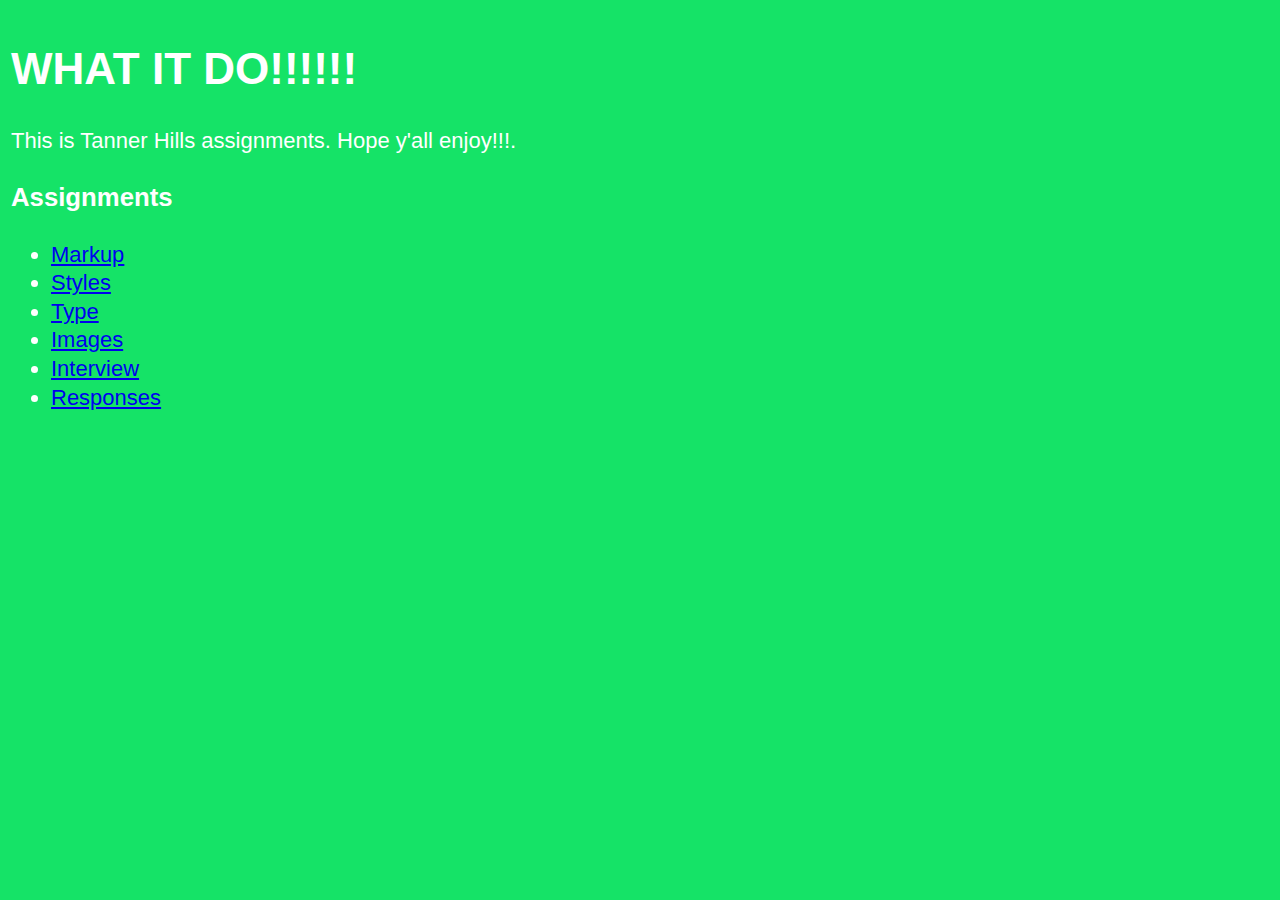
<file: index.html>
<!DOCTYPE html>
<head>
  <title>DSGN 1374</title>
  <link href="styles.css" rel="stylesheet">
</head>
<body>

  <h1>WHAT IT DO!!!!!!</h1>

  <p>This is Tanner Hills assignments. Hope y'all enjoy!!!.</p>

  <h3>Assignments</h3>
  <ul>
    <li>
      <a href="markup/index.html">Markup</a>
    </li>
    <li>
      <a href="styles/index.html">Styles</a>
    </li>
    <li>
      <a href="type/index.html">Type</a>
    </li>
    <li>
      <a href="images/index.html">Images</a>
    </li>
    <li>
      <a href="interview/index.html">Interview</a>
    </li>
    <li>
      <a href="responses/index.html">Responses</a>
    </li>
  </ul>

</body>
</file>
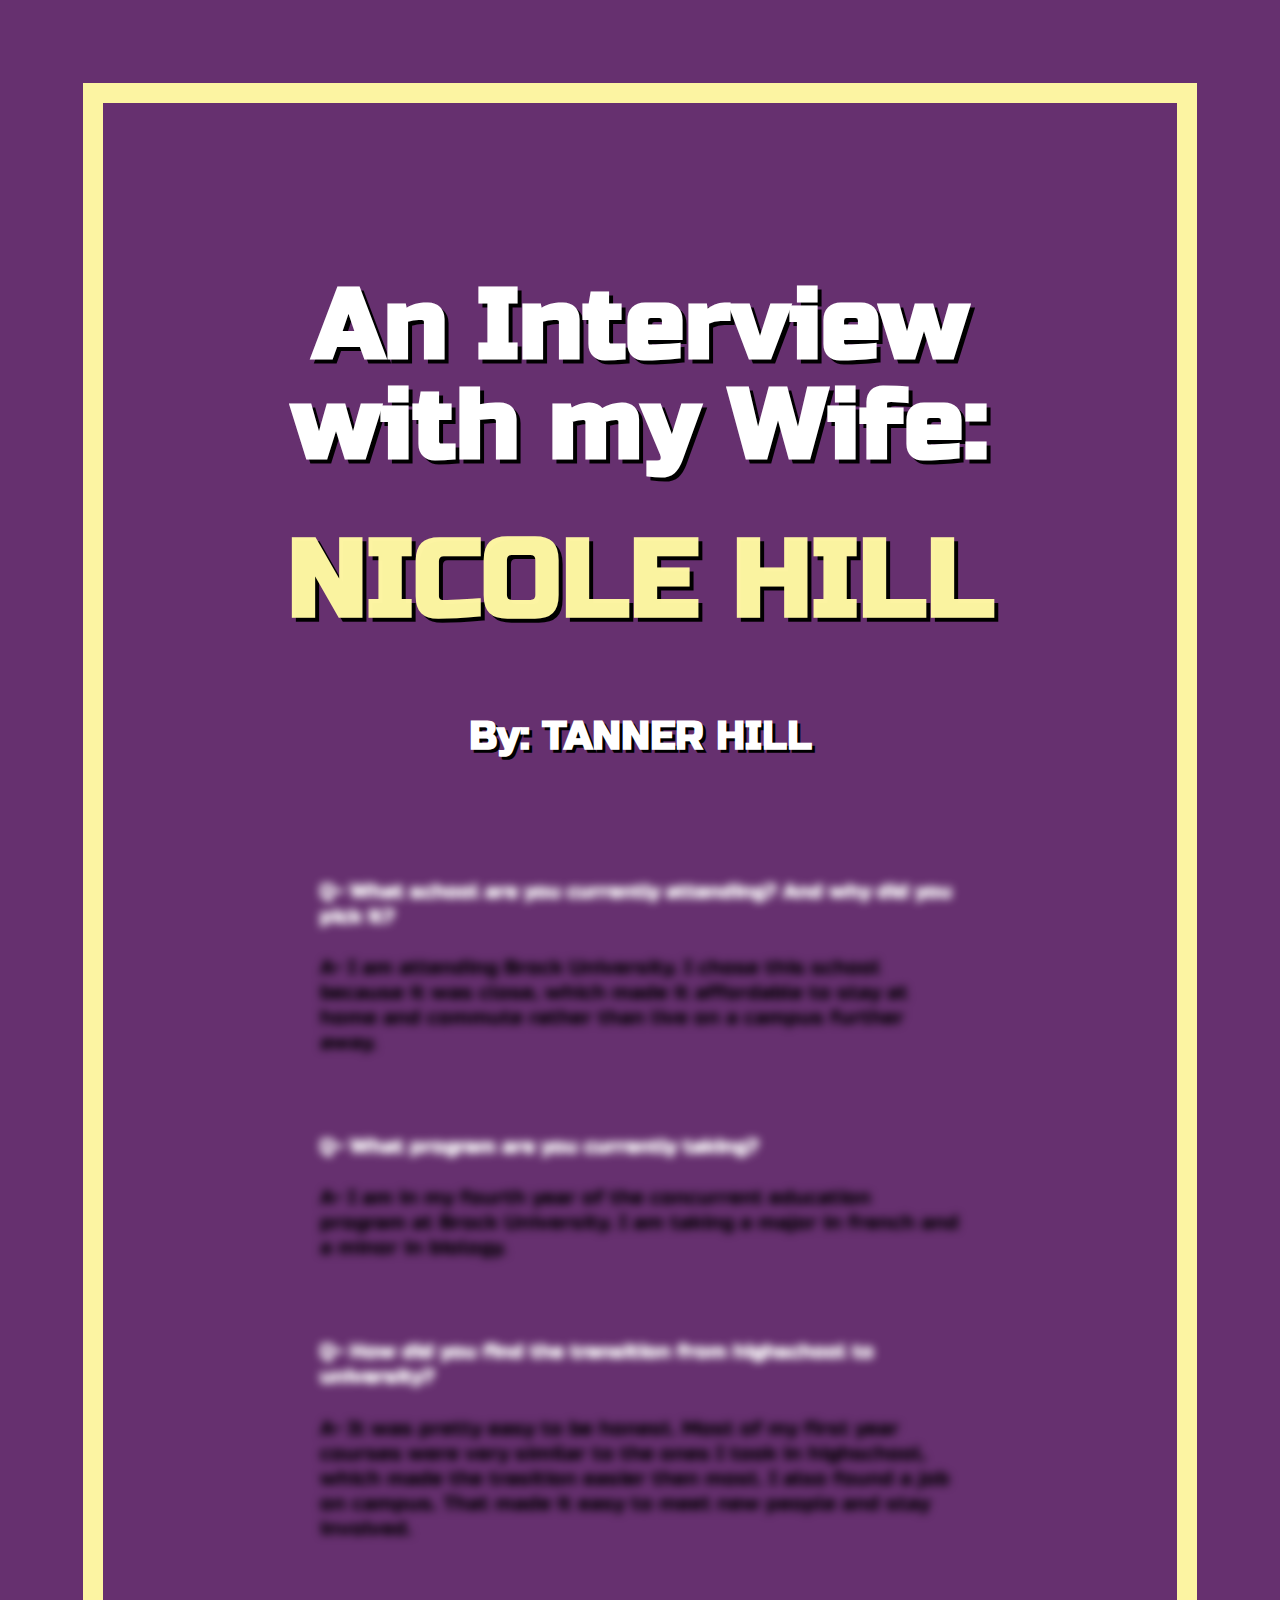
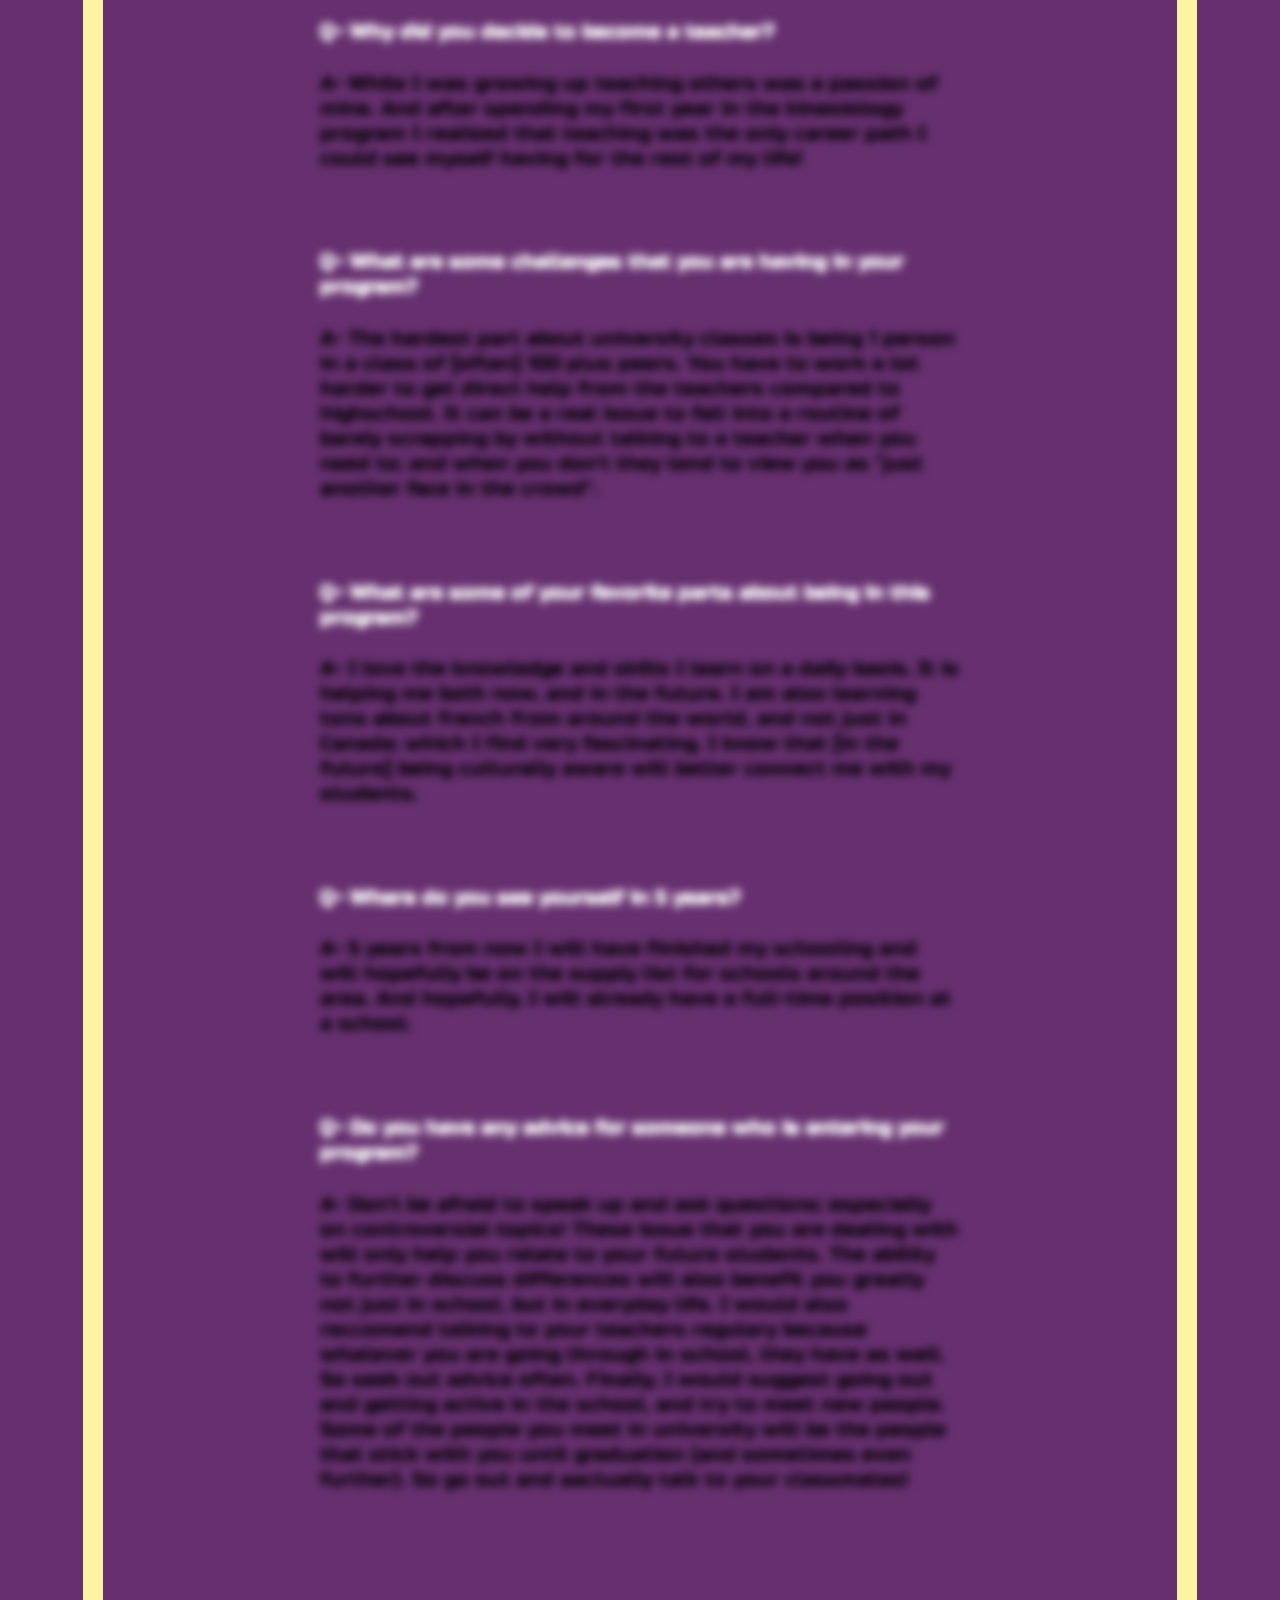
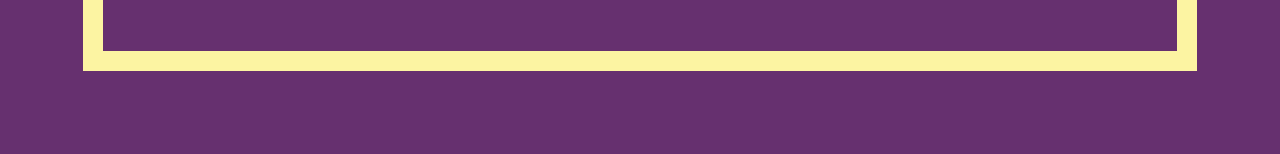
<file: interview/index.html>
<!DOCTYPE html>
<head>
	<title>Interview</title>
	<link rel="stylesheet" href="style.css">
<link href="https://fonts.googleapis.com/css2?family=Russo+One&display=swap" rel="stylesheet">
	<meta name="viewport" content="width=device-width">
</head>
<body>
	<header>
		<h1>An Interview with my Wife:</h1>
		<h2>NICOLE HILL</h2>
		<h3>By: TANNER HILL</h3>
	</header>

	<main>
		<section>
		<h4>Q- What school are you currently attending? And why did you pick it?</h4>
		<p>A- I am attending Brock University. I chose this school because it was close, which made it affordable to stay at home and commute rather than live on a campus further away.</p>
	</section>

	<section>
		<h4>Q- What program are you currently taking?</h4>
		<p>A- I am in my fourth year of the concurrent education program at Brock University. I am taking a major in french and a minor in biology. </p>
	</section>

	<section>
		<h4>Q- How did you find the transition from highschool to university?</h4>
		<p>A- It was pretty easy to be honest. Most of my first year courses were very similar to the ones I took in highschool, which made the trasition easier then most. I also found a job on campus. That made it easy to meet new people and stay involved.</p>
	</section>

	<section>
		<h4>Q- Why did you decide to become a teacher?</h4>
		<p>A- While I was growing up teaching others was a passion of mine. And after spending my first year in the kinesiology program I realized that teaching was the only career path I could see myself having for the rest of my life!</p>
	</section>

	<section>
		<h4>Q- What are some challenges that you are having in your program?</h4>
		<p>A- The hardest part about university classes is being 1 person in a class of [often] 100 plus peers. You have to work a lot harder to get direct help from the teachers compared to highschool. It can be a real issue to fall into a routine of barely scrapping by without talking to a teacher when you need to; and when you don't they tend to view you as "just another face in the crowd".</p>
	</section>

	<section>
		<h4>Q- What are some of your favorite parts about being in this program?</h4>
		<p>A- I love the knowledge and skills I learn on a daily basis. It is helping me both now, and in the future. I am also learning tons about french from around the world, and not just in Canada; which I find very fascinating. I know that [in the future] being culturally aware will better connect me with my students.</p>
	</section>

	<section>
		<h4>Q- Where do you see yourself in 5 years?</h4>
		<p>A- 5 years from now I will have finished my schooling and will hopefully be on the supply list for schools around the area. And hopefully, I will already have a full-time position at a school.</p>
	</section>

	<section>
		<h4>Q- Do you have any advice for someone who is entering your program?</h4>
		<p>A- Don't be afraid to speak up and ask questions; especially on controversial topics! These issue that you are dealing with will only help you relate to your future students. The ability to further discuss differences will also benefit you greatly not just in school, but in everyday life. I would also reccomend talking to your teachers regulary because whatever you are going through in school, they have as well. So seek out advice often. Finally, I would suggest going out and getting active in the school, and try to meet new people. Some of the people you meet in university will be the people that stick with you until graduation (and sometimes even further). So go out and aactually talk to your classmates!</p>
	</section>
	
		

	</main>
</body>
</file>
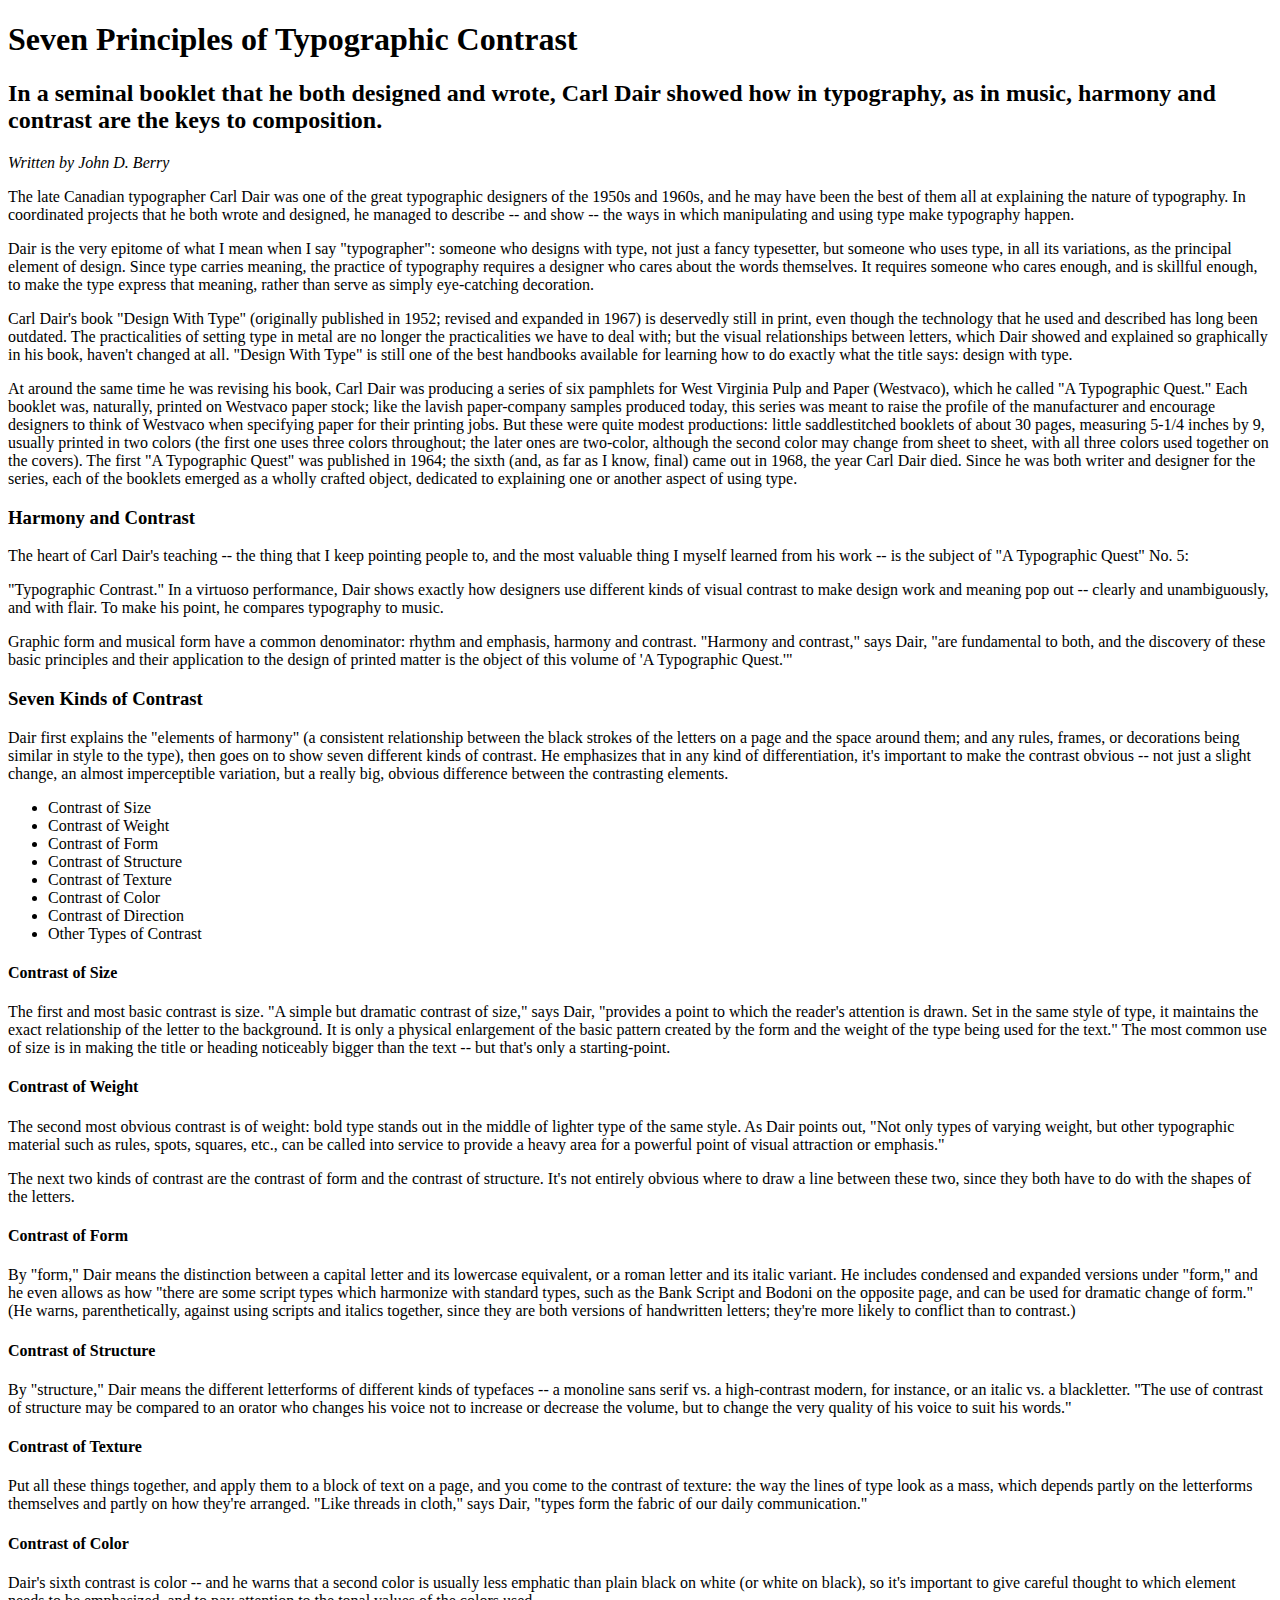
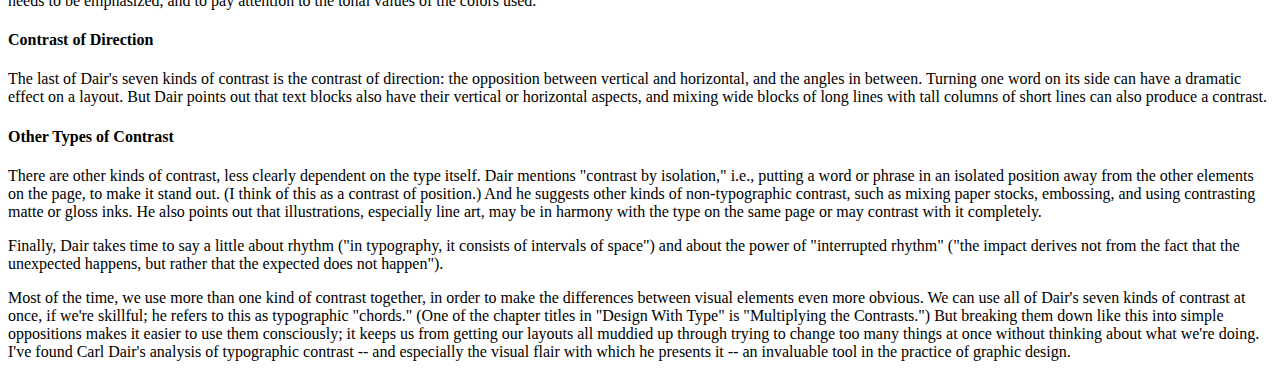
<file: markup/index.html>
<!DOCTYPE html>
<head>
	<title>Seven Principles of Typographic Contrast</title>
</head>
<body>

<h1>Seven Principles of Typographic Contrast</h1>

<h2>In a seminal booklet that he both designed and wrote, Carl Dair showed how in typography, as in music, harmony and contrast are the keys to composition.</h2>

<em>Written by John D. Berry</em>

<p>The late Canadian typographer Carl Dair was one of the great typographic designers of the 1950s and 1960s, and he may have been the best of them all at explaining the nature of typography. In coordinated projects that he both wrote and designed, he managed to describe -- and show -- the ways in which manipulating and using type make typography happen.</p>

<p>Dair is the very epitome of what I mean when I say "typographer": someone who designs with type, not just a fancy typesetter, but someone who uses type, in all its variations, as the principal element of design. Since type carries meaning, the practice of typography requires a designer who cares about the words themselves. It requires someone who cares enough, and is skillful enough, to make the type express that meaning, rather than serve as simply eye-catching decoration.</p>

<p>Carl Dair's book "Design With Type" (originally published in 1952; revised and expanded in 1967) is deservedly still in print, even though the technology that he used and described has long been outdated. The practicalities of setting type in metal are no longer the practicalities we have to deal with; but the visual relationships between letters, which Dair showed and explained so graphically in his book, haven't changed at all. "Design With Type" is still one of the best handbooks available for learning how to do exactly what the title says: design with type.</p>

<p>At around the same time he was revising his book, Carl Dair was producing a series of six pamphlets for West Virginia Pulp and Paper (Westvaco), which he called "A Typographic Quest." Each booklet was, naturally, printed on Westvaco paper stock; like the lavish paper-company samples produced today, this series was meant to raise the profile of the manufacturer and encourage designers to think of Westvaco when specifying paper for their printing jobs. But these were quite modest productions: little saddlestitched booklets of about 30 pages, measuring 5-1/4 inches by 9, usually printed in two colors (the first one uses three colors throughout; the later ones are two-color, although the second color may change from sheet to sheet, with all three colors used together on the covers). The first "A Typographic Quest" was published in 1964; the sixth (and, as far as I know, final) came out in 1968, the year Carl Dair died. Since he was both writer and designer for the series, each of the booklets emerged as a wholly crafted object, dedicated to explaining one or another aspect of using type.</p>

<p><h3>Harmony and Contrast</h3></p>

<p>The heart of Carl Dair's teaching -- the thing that I keep pointing people to, and the most valuable thing I myself learned from his work -- is the subject of "A Typographic Quest" No. 5: </p>

<p>"Typographic Contrast." In a virtuoso performance, Dair shows exactly how designers use different kinds of visual contrast to make design work and meaning pop out -- clearly and unambiguously, and with flair. To make his point, he compares typography to music.</p>

<p>Graphic form and musical form have a common denominator: rhythm and emphasis, harmony and contrast. "Harmony and contrast," says Dair, "are fundamental to both, and the discovery of these basic principles and their application to the design of printed matter is the object of this volume of 'A Typographic Quest.'"</p>

<p><h3>Seven Kinds of Contrast</h3></p>

<p>Dair first explains the "elements of harmony" (a consistent relationship between the black strokes of the letters on a page and the space around them; and any rules, frames, or decorations being similar in style to the type), then goes on to show seven different kinds of contrast. He emphasizes that in any kind of differentiation, it's important to make the contrast obvious -- not just a slight change, an almost imperceptible variation, but a really big, obvious difference between the contrasting elements.</p>

<ul>
<p><li>Contrast of Size</li>
<li>Contrast of Weight</li>
<li>Contrast of Form</li>
<li>Contrast of Structure</li>
<li>Contrast of Texture</li>
<li>Contrast of Color</li>
<li>Contrast of Direction</li>
<li>Other Types of Contrast</li></p>
</ul>

<p><h4>Contrast of Size</h4></p>

<p>The first and most basic contrast is size. "A simple but dramatic contrast of size," says Dair, "provides a point to which the reader's attention is drawn. Set in the same style of type, it maintains the exact relationship of the letter to the background. It is only a physical enlargement of the basic pattern created by the form and the weight of the type being used for the text." The most common use of size is in making the title or heading noticeably bigger than the text -- but that's only a starting-point.</p>

<p><h4>Contrast of Weight</h4></p>

<p>The second most obvious contrast is of weight: bold type stands out in the middle of lighter type of the same style. As Dair points out, "Not only types of varying weight, but other typographic material such as rules, spots, squares, etc., can be called into service to provide a heavy area for a powerful point of visual attraction or emphasis."</p>

<p>The next two kinds of contrast are the contrast of form and the contrast of structure. It's not entirely obvious where to draw a line between these two, since they both have to do with the shapes of the letters.</p>

<p><h4>Contrast of Form</h4></p>

<p>By "form," Dair means the distinction between a capital letter and its lowercase equivalent, or a roman letter and its italic variant. He includes condensed and expanded versions under "form," and he even allows as how "there are some script types which harmonize with standard types, such as the Bank Script and Bodoni on the opposite page, and can be used for dramatic change of form." (He warns, parenthetically, against using scripts and italics together, since they are both versions of handwritten letters; they're more likely to conflict than to contrast.)</p>

<p><h4>Contrast of Structure</h4></p>

<p>By "structure," Dair means the different letterforms of different kinds of typefaces -- a monoline sans serif vs. a high-contrast modern, for instance, or an italic vs. a blackletter. "The use of contrast of structure may be compared to an orator who changes his voice not to increase or decrease the volume, but to change the very quality of his voice to suit his words."</p>

<p><h4>Contrast of Texture</h4></p>

<p>Put all these things together, and apply them to a block of text on a page, and you come to the contrast of texture: the way the lines of type look as a mass, which depends partly on the letterforms themselves and partly on how they're arranged. "Like threads in cloth," says Dair, "types form the fabric of our daily communication."</p>

<p><h4>Contrast of Color</h4></p>

<p>Dair's sixth contrast is color -- and he warns that a second color is usually less emphatic than plain black on white (or white on black), so it's important to give careful thought to which element needs to be emphasized, and to pay attention to the tonal values of the colors used.</p>

<p><h4>Contrast of Direction</h4></p>

<p>The last of Dair's seven kinds of contrast is the contrast of direction: the opposition between vertical and horizontal, and the angles in between. Turning one word on its side can have a dramatic effect on a layout. But Dair points out that text blocks also have their vertical or horizontal aspects, and mixing wide blocks of long lines with tall columns of short lines can also produce a contrast.</p>

<p><h4>Other Types of Contrast</h4></p>

<p>There are other kinds of contrast, less clearly dependent on the type itself. Dair mentions "contrast by isolation," i.e., putting a word or phrase in an isolated position away from the other elements on the page, to make it stand out. (I think of this as a contrast of position.) And he suggests other kinds of non-typographic contrast, such as mixing paper stocks, embossing, and using contrasting matte or gloss inks. He also points out that illustrations, especially line art, may be in harmony with the type on the same page or may contrast with it completely.</p>

<p>Finally, Dair takes time to say a little about rhythm ("in typography, it consists of intervals of space") and about the power of "interrupted rhythm" ("the impact derives not from the fact that the unexpected happens, but rather that the expected does not happen").</p>

<p>Most of the time, we use more than one kind of contrast together, in order to make the differences between visual elements even more obvious. We can use all of Dair's seven kinds of contrast at once, if we're skillful; he refers to this as typographic "chords." (One of the chapter titles in "Design With Type" is "Multiplying the Contrasts.") But breaking them down like this into simple oppositions makes it easier to use them consciously; it keeps us from getting our layouts all muddied up through trying to change too many things at once without thinking about what we're doing. I've found Carl Dair's analysis of typographic contrast -- and especially the visual flair with which he presents it -- an invaluable tool in the practice of graphic design.</p>

</body>
</file>
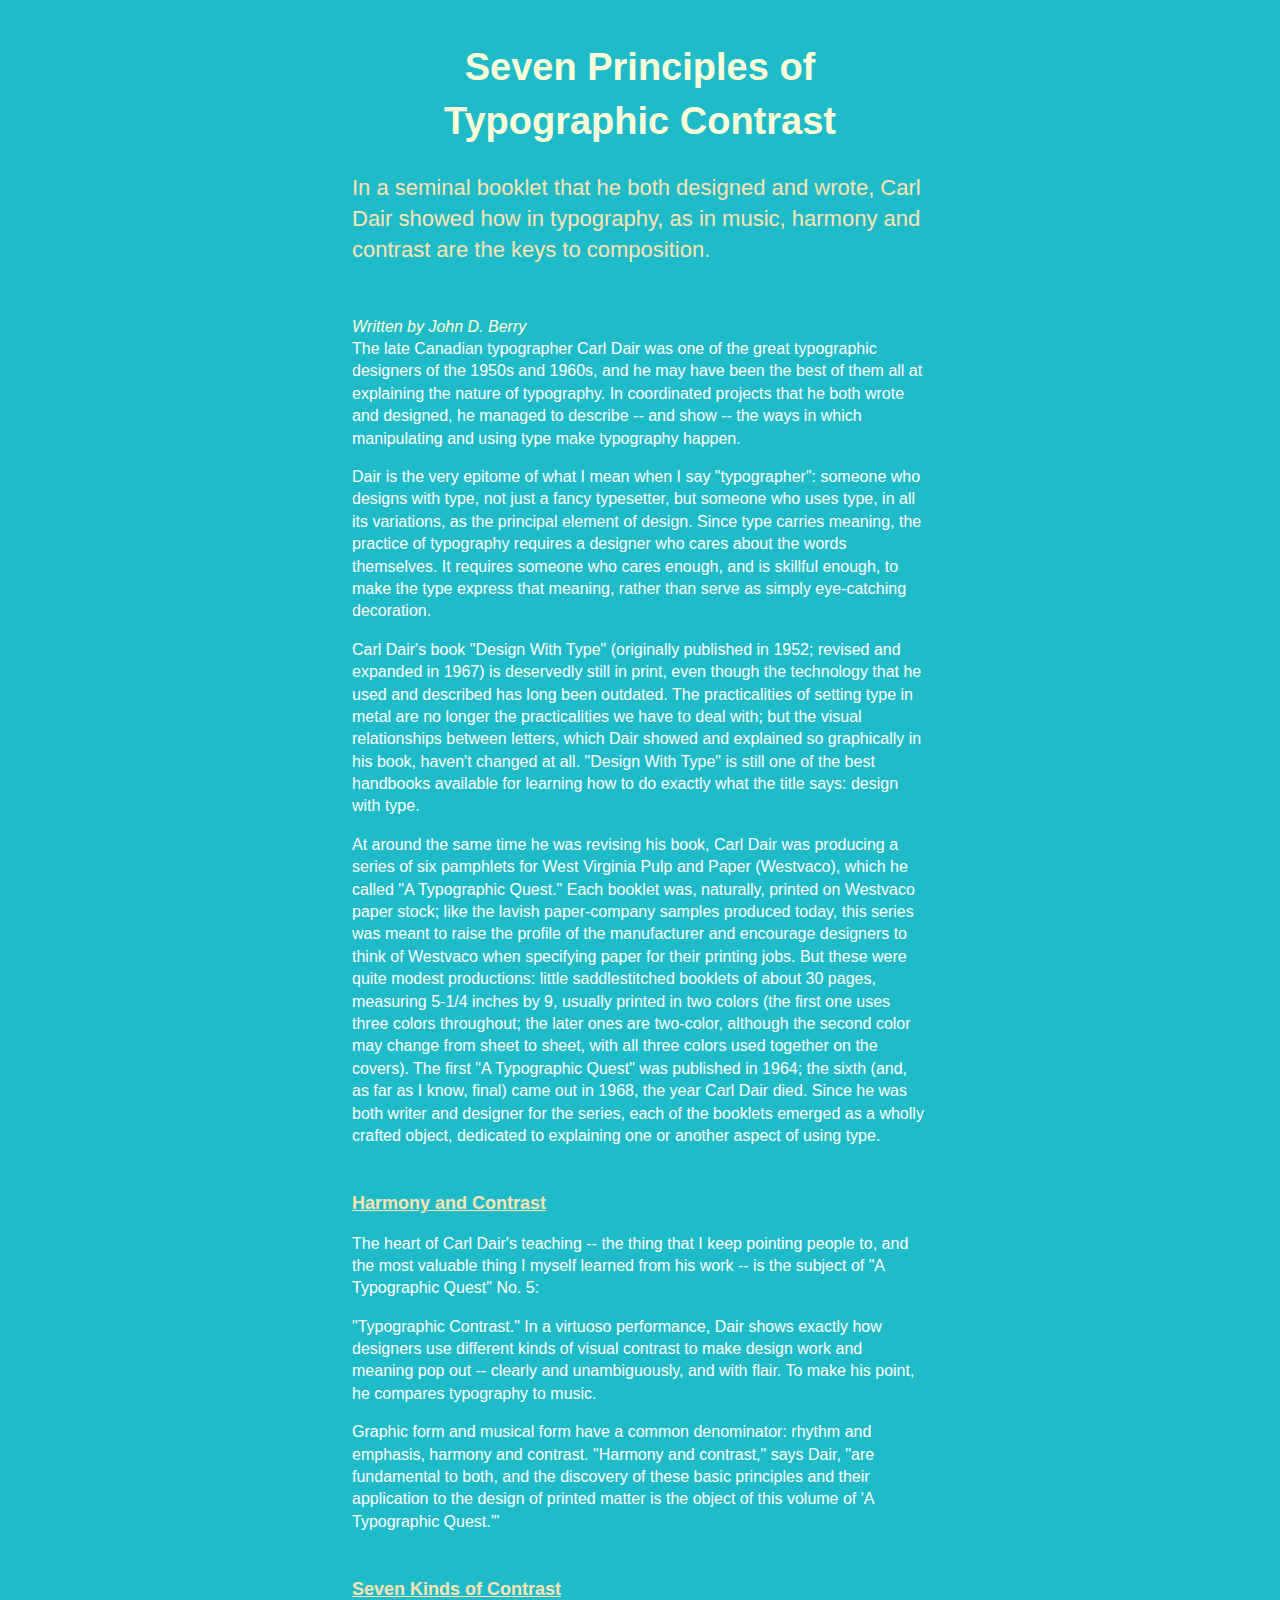
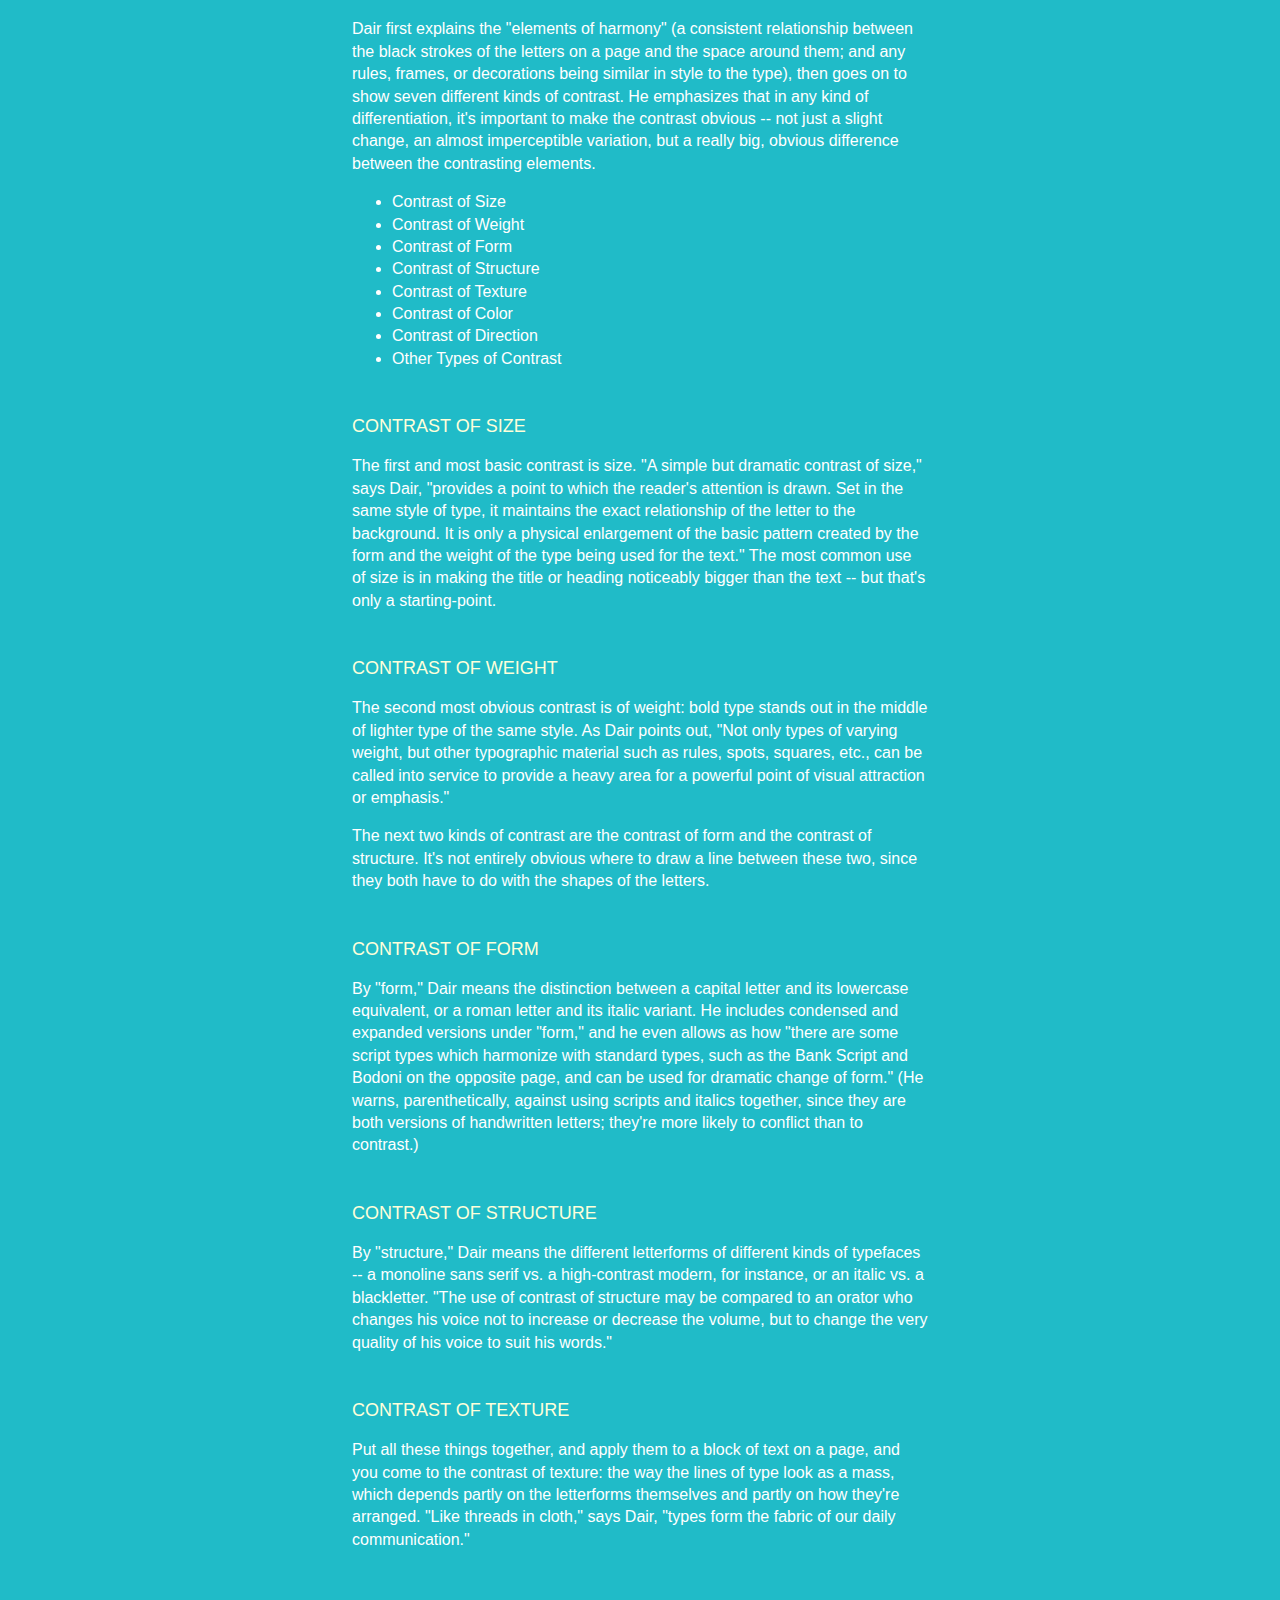
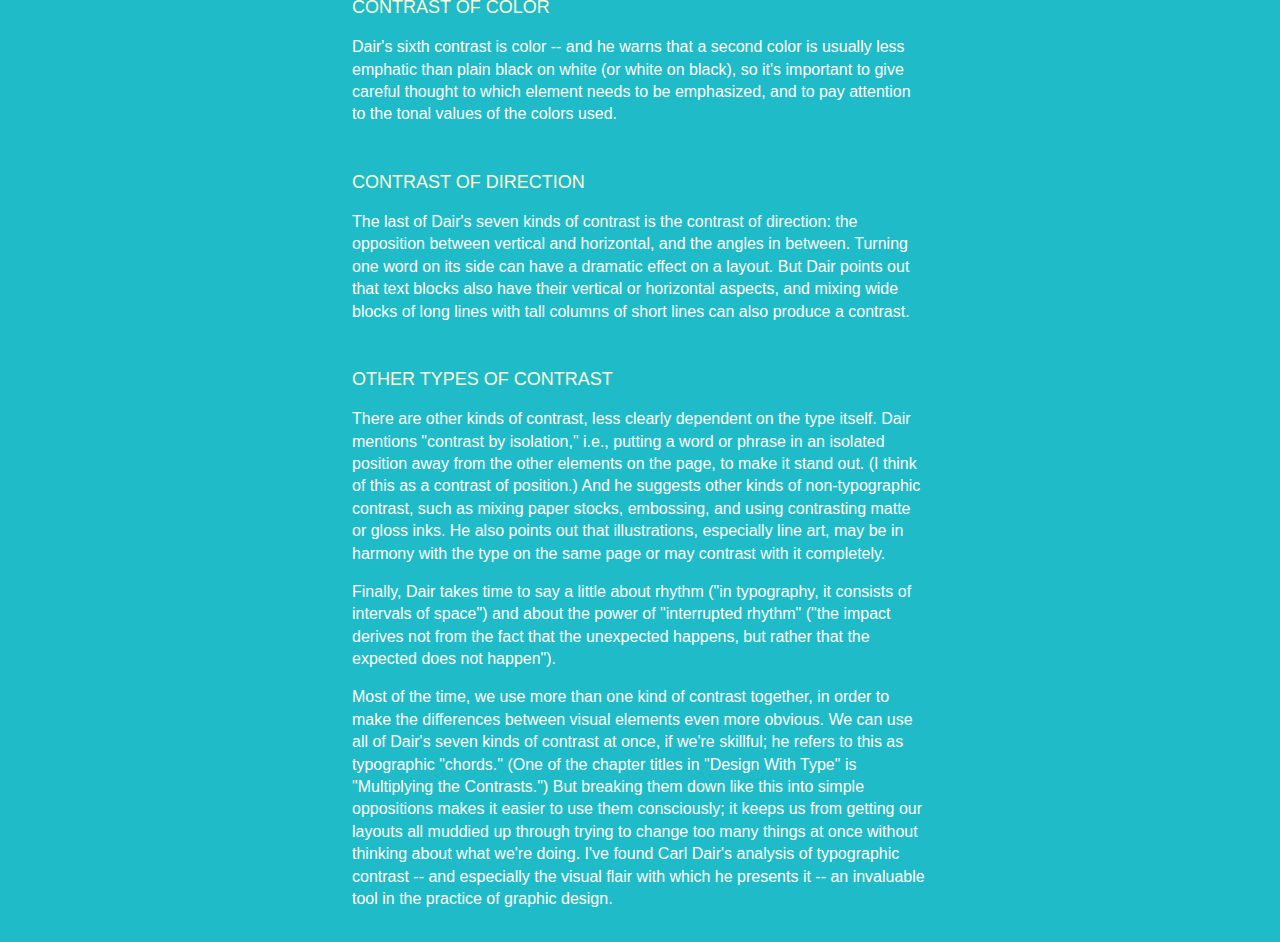
<file: styles/index.html>
<!DOCTYPE html>
<head>
	<title>Seven Principles of Typographic Contrast</title>
	<link rel="stylesheet" href="style.css">
</head>
<body>

<h1>Seven Principles of Typographic Contrast</h1>

<h2>In a seminal booklet that he both designed and wrote, Carl Dair showed how in typography, as in music, harmony and contrast are the keys to composition.</h2>

<em>Written by John D. Berry</em>

<p>The late Canadian typographer Carl Dair was one of the great typographic designers of the 1950s and 1960s, and he may have been the best of them all at explaining the nature of typography. In coordinated projects that he both wrote and designed, he managed to describe -- and show -- the ways in which manipulating and using type make typography happen.</p>

<p>Dair is the very epitome of what I mean when I say "typographer": someone who designs with type, not just a fancy typesetter, but someone who uses type, in all its variations, as the principal element of design. Since type carries meaning, the practice of typography requires a designer who cares about the words themselves. It requires someone who cares enough, and is skillful enough, to make the type express that meaning, rather than serve as simply eye-catching decoration.</p>

<p>Carl Dair's book "Design With Type" (originally published in 1952; revised and expanded in 1967) is deservedly still in print, even though the technology that he used and described has long been outdated. The practicalities of setting type in metal are no longer the practicalities we have to deal with; but the visual relationships between letters, which Dair showed and explained so graphically in his book, haven't changed at all. "Design With Type" is still one of the best handbooks available for learning how to do exactly what the title says: design with type.</p>

<p>At around the same time he was revising his book, Carl Dair was producing a series of six pamphlets for West Virginia Pulp and Paper (Westvaco), which he called "A Typographic Quest." Each booklet was, naturally, printed on Westvaco paper stock; like the lavish paper-company samples produced today, this series was meant to raise the profile of the manufacturer and encourage designers to think of Westvaco when specifying paper for their printing jobs. But these were quite modest productions: little saddlestitched booklets of about 30 pages, measuring 5-1/4 inches by 9, usually printed in two colors (the first one uses three colors throughout; the later ones are two-color, although the second color may change from sheet to sheet, with all three colors used together on the covers). The first "A Typographic Quest" was published in 1964; the sixth (and, as far as I know, final) came out in 1968, the year Carl Dair died. Since he was both writer and designer for the series, each of the booklets emerged as a wholly crafted object, dedicated to explaining one or another aspect of using type.</p>

<p><h3>Harmony and Contrast</h3></p>

<p>The heart of Carl Dair's teaching -- the thing that I keep pointing people to, and the most valuable thing I myself learned from his work -- is the subject of "A Typographic Quest" No. 5: </p>

<p>"Typographic Contrast." In a virtuoso performance, Dair shows exactly how designers use different kinds of visual contrast to make design work and meaning pop out -- clearly and unambiguously, and with flair. To make his point, he compares typography to music.</p>

<p>Graphic form and musical form have a common denominator: rhythm and emphasis, harmony and contrast. "Harmony and contrast," says Dair, "are fundamental to both, and the discovery of these basic principles and their application to the design of printed matter is the object of this volume of 'A Typographic Quest.'"</p>

<p><h3>Seven Kinds of Contrast</h3></p>

<p>Dair first explains the "elements of harmony" (a consistent relationship between the black strokes of the letters on a page and the space around them; and any rules, frames, or decorations being similar in style to the type), then goes on to show seven different kinds of contrast. He emphasizes that in any kind of differentiation, it's important to make the contrast obvious -- not just a slight change, an almost imperceptible variation, but a really big, obvious difference between the contrasting elements.</p>

<ul>
<p><li>Contrast of Size</li>
<li>Contrast of Weight</li>
<li>Contrast of Form</li>
<li>Contrast of Structure</li>
<li>Contrast of Texture</li>
<li>Contrast of Color</li>
<li>Contrast of Direction</li>
<li>Other Types of Contrast</li></p>
</ul>

<p><h4>Contrast of Size</h4></p>

<p>The first and most basic contrast is size. "A simple but dramatic contrast of size," says Dair, "provides a point to which the reader's attention is drawn. Set in the same style of type, it maintains the exact relationship of the letter to the background. It is only a physical enlargement of the basic pattern created by the form and the weight of the type being used for the text." The most common use of size is in making the title or heading noticeably bigger than the text -- but that's only a starting-point.</p>

<p><h4>Contrast of Weight</h4></p>

<p>The second most obvious contrast is of weight: bold type stands out in the middle of lighter type of the same style. As Dair points out, "Not only types of varying weight, but other typographic material such as rules, spots, squares, etc., can be called into service to provide a heavy area for a powerful point of visual attraction or emphasis."</p>

<p>The next two kinds of contrast are the contrast of form and the contrast of structure. It's not entirely obvious where to draw a line between these two, since they both have to do with the shapes of the letters.</p>

<p><h4>Contrast of Form</h4></p>

<p>By "form," Dair means the distinction between a capital letter and its lowercase equivalent, or a roman letter and its italic variant. He includes condensed and expanded versions under "form," and he even allows as how "there are some script types which harmonize with standard types, such as the Bank Script and Bodoni on the opposite page, and can be used for dramatic change of form." (He warns, parenthetically, against using scripts and italics together, since they are both versions of handwritten letters; they're more likely to conflict than to contrast.)</p>

<p><h4>Contrast of Structure</h4></p>

<p>By "structure," Dair means the different letterforms of different kinds of typefaces -- a monoline sans serif vs. a high-contrast modern, for instance, or an italic vs. a blackletter. "The use of contrast of structure may be compared to an orator who changes his voice not to increase or decrease the volume, but to change the very quality of his voice to suit his words."</p>

<p><h4>Contrast of Texture</h4></p>

<p>Put all these things together, and apply them to a block of text on a page, and you come to the contrast of texture: the way the lines of type look as a mass, which depends partly on the letterforms themselves and partly on how they're arranged. "Like threads in cloth," says Dair, "types form the fabric of our daily communication."</p>

<p><h4>Contrast of Color</h4></p>

<p>Dair's sixth contrast is color -- and he warns that a second color is usually less emphatic than plain black on white (or white on black), so it's important to give careful thought to which element needs to be emphasized, and to pay attention to the tonal values of the colors used.</p>

<p><h4>Contrast of Direction</h4></p>

<p>The last of Dair's seven kinds of contrast is the contrast of direction: the opposition between vertical and horizontal, and the angles in between. Turning one word on its side can have a dramatic effect on a layout. But Dair points out that text blocks also have their vertical or horizontal aspects, and mixing wide blocks of long lines with tall columns of short lines can also produce a contrast.</p>

<p><h4>Other Types of Contrast</h4></p>

<p>There are other kinds of contrast, less clearly dependent on the type itself. Dair mentions "contrast by isolation," i.e., putting a word or phrase in an isolated position away from the other elements on the page, to make it stand out. (I think of this as a contrast of position.) And he suggests other kinds of non-typographic contrast, such as mixing paper stocks, embossing, and using contrasting matte or gloss inks. He also points out that illustrations, especially line art, may be in harmony with the type on the same page or may contrast with it completely.</p>

<p>Finally, Dair takes time to say a little about rhythm ("in typography, it consists of intervals of space") and about the power of "interrupted rhythm" ("the impact derives not from the fact that the unexpected happens, but rather that the expected does not happen").</p>

<p>Most of the time, we use more than one kind of contrast together, in order to make the differences between visual elements even more obvious. We can use all of Dair's seven kinds of contrast at once, if we're skillful; he refers to this as typographic "chords." (One of the chapter titles in "Design With Type" is "Multiplying the Contrasts.") But breaking them down like this into simple oppositions makes it easier to use them consciously; it keeps us from getting our layouts all muddied up through trying to change too many things at once without thinking about what we're doing. I've found Carl Dair's analysis of typographic contrast -- and especially the visual flair with which he presents it -- an invaluable tool in the practice of graphic design.</p>

</body>
</file>
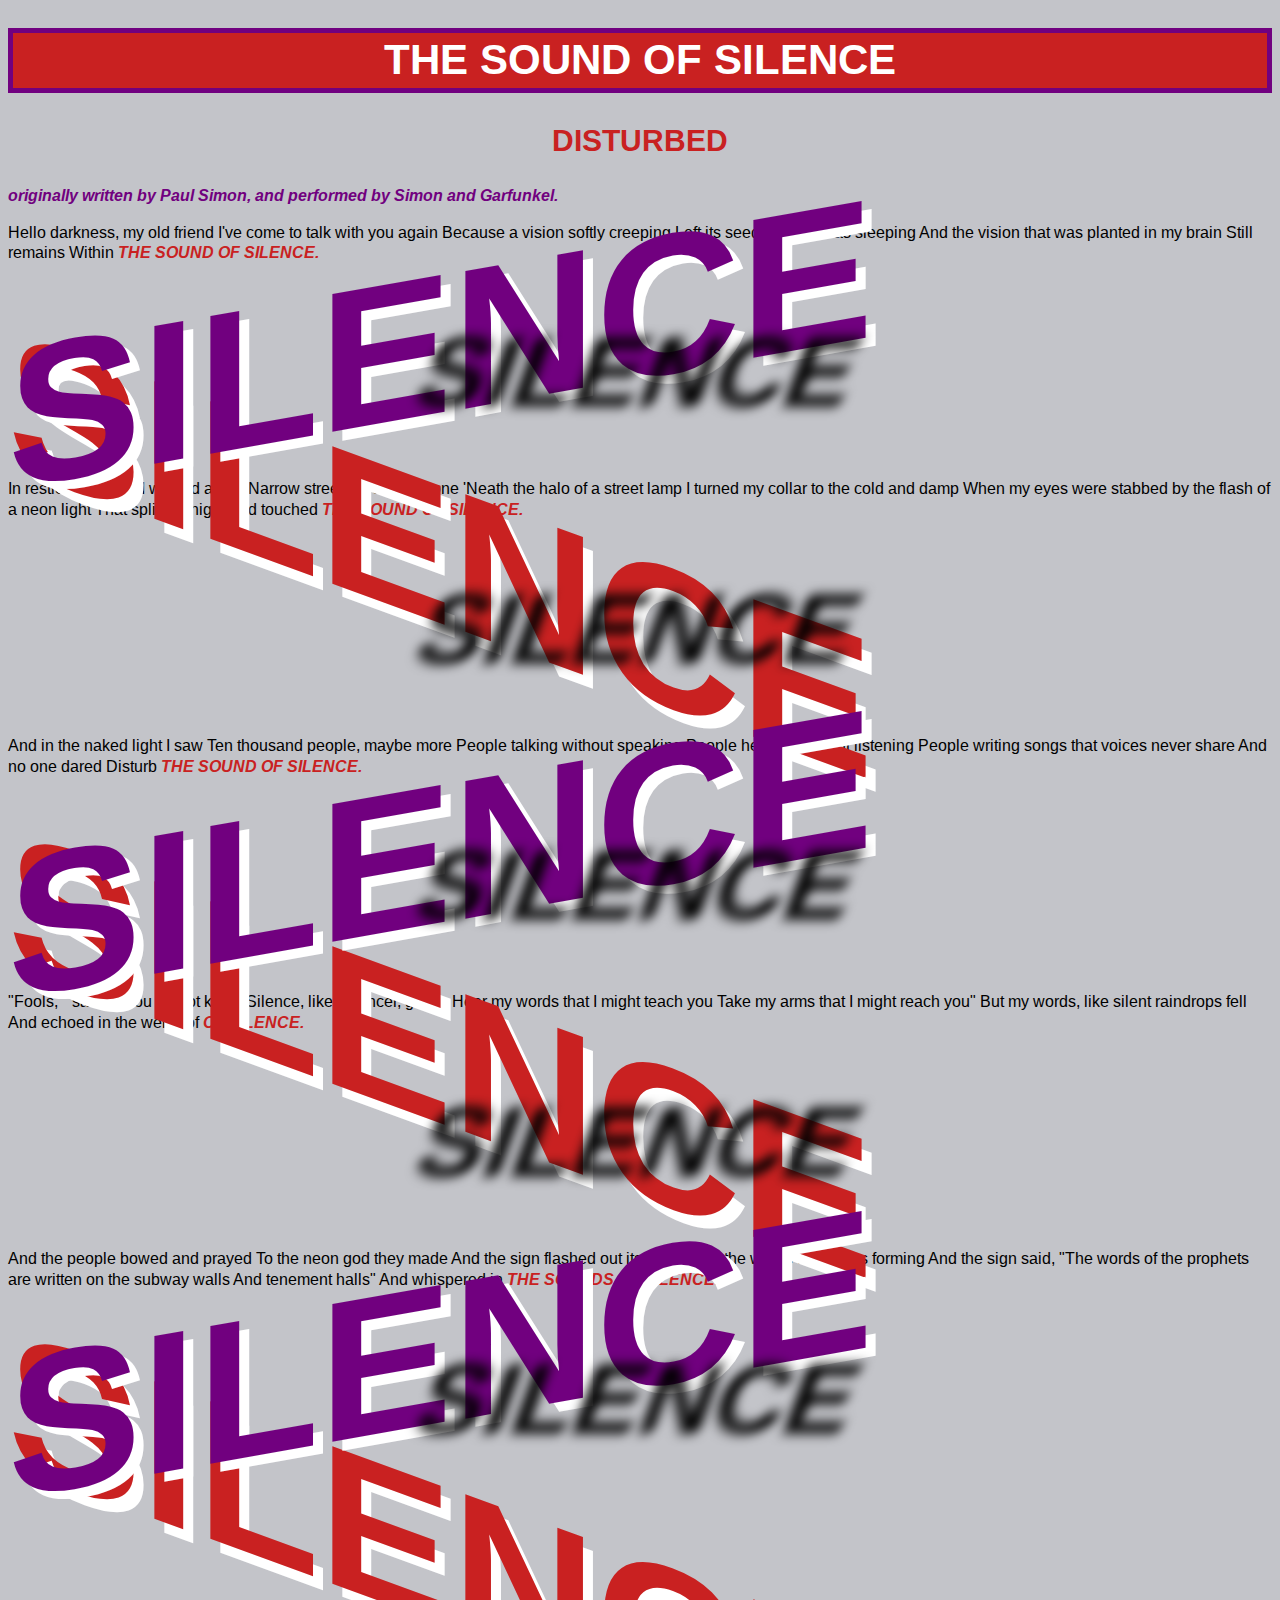
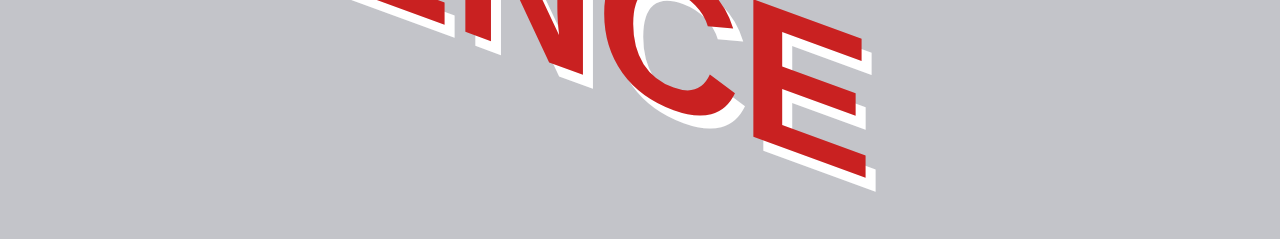
<file: type/index.html>
<!DOCTYPE html>
<head>
	<title>Type</title>
	<link rel="stylesheet" href="styles.css">
	<link href="https://fonts.googleapis.com/css2?family=Arimo:ital,wght@0,400;0,700;1,400;1,700&display=swap" rel="stylesheet">
</head>
<body>

		<h1>THE SOUND OF SILENCE</h1>

		<h2>DISTURBED</h2>

		<em>originally written by Paul Simon, and performed by Simon and Garfunkel.</em>
	<main>
		<h class="letter-1"> SILENCE </h>
		<h class="letter-2"> SILENCE </h>
		<h class="letter-3"> SILENCE </h>
		<h class="letter-4"> SILENCE </h>
		<h class="letter-5"> SILENCE </h>
		<h class="letter-6"> SILENCE </h>

		<p>Hello darkness, my old friend
I've come to talk with you again
Because a vision softly creeping
Left its seeds while I was sleeping
And the vision that was planted in my brain
Still remains
Within <span class="new-color">THE SOUND OF SILENCE.</p>
	<h3>SILENCE</h3>

		<p>In restless dreams I walked alone
Narrow streets of cobblestone
'Neath the halo of a street lamp
I turned my collar to the cold and damp
When my eyes were stabbed by the flash of a neon light
That split the night
And touched <span class="new-color">THE SOUND OF SILENCE.</p>
<h3>SILENCE</h3>
		<p>And in the naked light I saw
Ten thousand people, maybe more
People talking without speaking
People hearing without listening
People writing songs that voices never share
And no one dared
Disturb <span class="new-color">THE SOUND OF SILENCE.</span></p>
<h3>SILENCE</h3>

		<p>"Fools, " said I, "You do not know
Silence, like a cancer, grows
Hear my words that I might teach you
Take my arms that I might reach you"
But my words, like silent raindrops fell
And echoed in the wells, of <span class="new-color">OF SILENCE.<p>
	<h3>SILENCE</h3>

		<p>And the people bowed and prayed
To the neon god they made
And the sign flashed out its warning
In the words that it was forming
And the sign said, "The words of the prophets are written on the subway walls
And tenement halls"
And whispered in <span class="new-color">THE SOUNDS OF SILENCE.<p>

		<h3>SILENCE</h3>

	</main>
</body>
</file>
<file: styles.css>
* {
  box-sizing: border-box;
}
body {
  font-size: 22px;
  font-weight: normal;
  line-height: 1.3;
  max-width: 100%;
  margin: 0;
  padding: 0.5em;
  background: #15e367;
  color: white;
  font-family: helvetica, arial, roboto, sans-serif;
}
</file>
<file: interview/style.css>
/* Interview */

* {
	box-sizing: border-box;
}

body {
	background-color: #66306f;
	color: black;
	font-family: 'Russo One', sans-serif, Helvetica, Arial, sans-serif; 
	font-weight: normal;
	line-height: 1.25;
	font-size: 16px;
	margin: 0.25em;
	border: 20px solid #fff8a3fa;
    margin: 83px;
    padding: 123px;
}
section {
    max-width: 40em;
    margin: 0 auto;
    padding: 1em 0;
	transition: all 0.7s ease;
	transform: scale(1);
    filter: blur(4px);
}
section:hover {
	transform: scale(1.5);
	filter: blur(0px);
}
section h4 {
	transition: all 0.7s ease;
}
section p {
	transition: all 0.7s ease;
}
section h4:hover {
	color: #fff8a3fa;
}
section p:hover {
	color: #fff8a3fa;
}
h1 {
	color: white; 
	font-size: 100px;
	text-align: center;
	line-height: 1;
	max-width: 40em;
    margin: 0 auto;
    padding: .5em 0;
    text-shadow: 4px 4px black;

}
h2 {
	color: #fff8a3fa;
	font-size: 110px;
	text-align: center;
	line-height: 1;
	max-width: 40em;
    margin: 0 auto;
    padding: 0em 0;
    text-shadow: 4px 4px black;
    transition: all 0.7s ease;
    transform: scale(1);
}
h2:hover {
	transform: scale(1.28);
	color: #ff469cd4;
	text-shadow: 3px 3px white;
}
h3 {
	color: white;
	font-size: 40px;
	text-decoration: none;
	text-align: center;
	line-height: 1;
	max-width: 40em;
    margin: 0 auto;
    padding: 2em 0;
    text-shadow: 3px 3px black;
    transition: all .7s ease;
    transform: scale(1);
}
h3:hover {
	color: #fff8a3fa;
	transform: scale(1.28);
	text-decoration: underline;
}
h4 {
	color: white;
	font-size: 20px;
}
p {
	color: black;
	font-size: 20px;
}
</file>
<file: styles/style.css>
body {
	background-color: #04b3c1e3;
	color: white;
	font-family: Helvetica, Arial, sans-serif;
	font-weight: normal;
	line-height: 1.4;
	font-size: 16px;
	max-width: 36em;
	margin-right: auto;
	margin-left: auto;
	padding: 8px;
}

h1 {
    text-align: center;
    font-weight: bold;
    font-size: 38px;
    color: #feffda;
}

h2 {
	color: #ffe4b2;
	font-size: 22px;
	font-weight: normal;
	margin-bottom: 50px;
}

h3 {
	font-size: 18px;
	font-weight: bold;
	color: #ffe4b2;
	text-decoration: underline;
	margin-bottom: 4px;
	margin-top: 44px;
}

h4 {
	text-transform: uppercase;
	font-size: 18px;
	font-weight: normal;
	color: #feffda;
	margin-bottom: 4px;
	margin-top: 44px;
}

p {
	margin-top: 0px;
	margin-bottom: 16px;
}

em {
	color: #feffda;

}
</file>
<file: type/styles.css>
/* Type */

body {
	background-color: #a0a2aaa1;
	color: black;
	font-family: 'Arimo', sans-serif;
	line-height: 1.3;
    font-size: 1em;
    font-weight: 400
}
.new-color {
	color: #c92121;
	font-weight: 700;
	font-style: italic;
}
.other-font {
	font-family: serif;
}
.letter-1{
    font-size: 200px;
    margin-block-end: -3px;
    font-weight: bold;
    position: absolute;
    transform: skewY(20deg) translateY(200px);
    color: #c92121;
    text-shadow: 10px 10px white;
}
.letter-2{
    font-size: 200px;
    margin-block-end: -3px;
    font-weight: bold;
    position: absolute;
    transform: skewY(170deg) translateY(-10px);
    color: #71007f;
    text-shadow: 10px 10px white;
}
.letter-3{
    font-size: 200px;
    margin-block-end: -3px;
    font-weight: bold;
    position: absolute;
    transform: skewY(20deg) translateY(700px);
    color: #c92121;
    text-shadow: 10px 10px white;
}
.letter-4{
    font-size: 200px;
    margin-block-end: -3px;
    font-weight: bold;
    position: absolute;
    transform: skewY(170deg) translateY(500px);
    color: #71007f;
    text-shadow: 10px 10px white;
}
.letter-5{
    font-size: 200px;
    margin-block-end: -3px;
    font-weight: bold;
    position: absolute;
    transform: skewY(20deg) translateY(1200px);
    color: #c92121;
    text-shadow: 10px 10px white;
}
.letter-6{
    font-size: 200px;
    margin-block-end: -3px;
    font-weight: bold;
    position: absolute;
    transform: skewY(170deg) translateY(1000px);
    color: #71007f;
    text-shadow: 10px 10px white;
}
h1 {
	background-color: #c92121;
	color: white;
	border: 5px solid #71007f;
	text-align: center;
	font-size: 42px;
	font-weight: 700;
}
h2 {
	color: #c92121;
	text-align: center;
	font-size: 30px;
	font-weight: 700;
}
em {
	color: #71007f;
	font-weight: 700;
}
h3 {
	transform: skewX(160deg);
	filter: blur(6px);
	text-align: center;
	font-size: 100px;
	position: static;
	line-height: 15px
}
</file>
